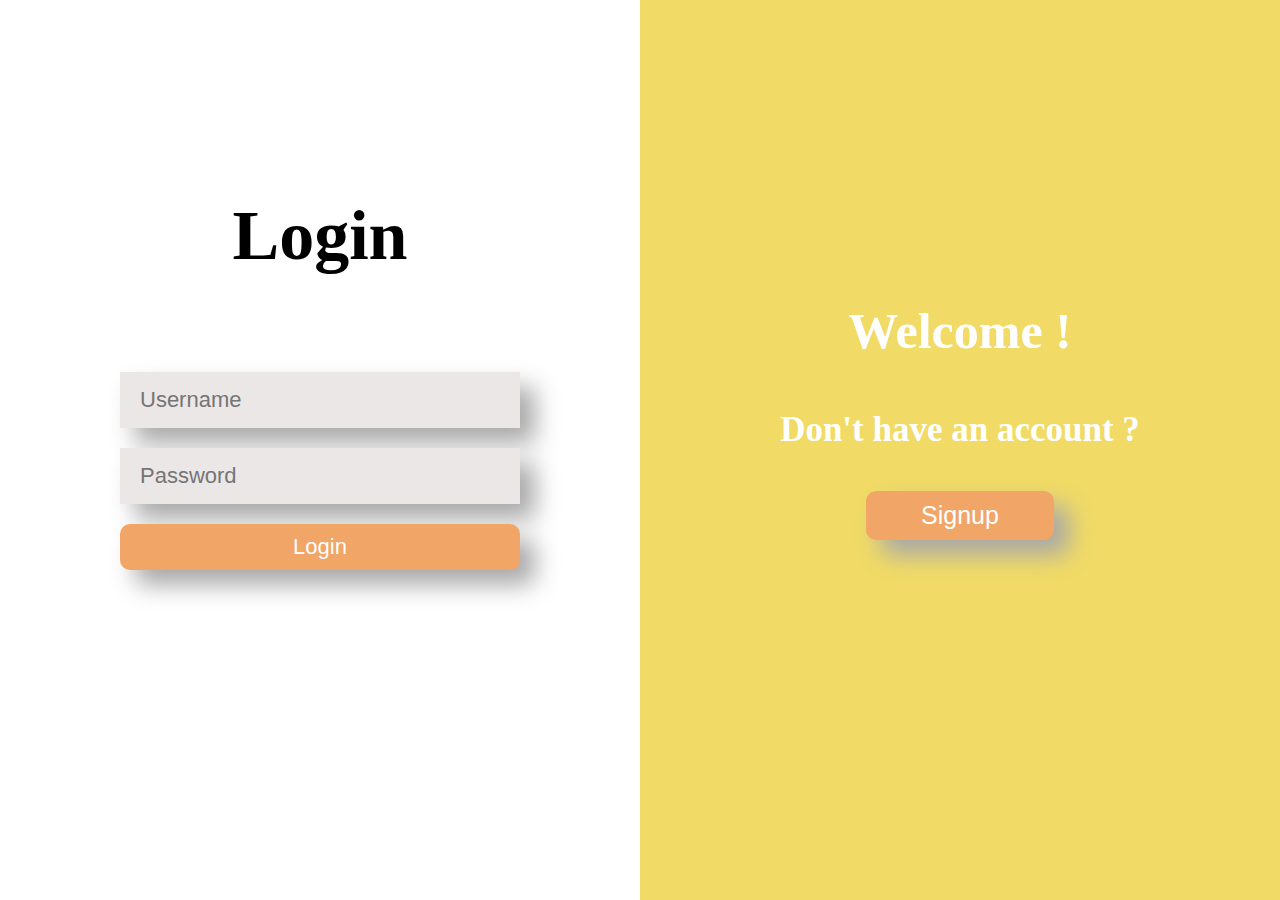
<file: hw-4/index.html>
<!DOCTYPE html>
<html lang="en">
<head>
    <meta name="viewport" content="width=device-width, initial-scale=1.0">
    <title>Login System</title>
    <link rel="stylesheet" href="css/style.css">
</head>
<body>
    
    <section class="left-section">
        <div id="left-cover" class="cover cover-hide">
            <img src="img/cover.png" alt="">
            <h1>Welcome !</h1>
            <h3>Already have an account ?</h3>
            <button type="button" class="switch-btn" onclick="location.reload()">Login</button>
        </div>
        <div id="left-form" class="form fade-in-element">
            <h1>Login</h1>
            <form action="login.php" method="post">
                <input type="text" name="user-name" class="input-box" placeholder="Username" required>
                <input type="password" name="user-pass" class="input-box" placeholder="Password" required>
                <input type="submit" name="login-btn" class="btn" value="Login">
            </form>
        </div>
    </section>

    <section class="right-section">
        <div id="right-cover" class="cover fade-in-element">
            <img src="img/cover.png" alt="">
            <h1>Welcome !</h1>
            <h3>Don't have an account ?</h3>
            <button type="button" class="switch-btn" onclick="switchSignup()">Signup</button>
        </div>
        <div id="right-form" class="form form-hide">
            <h1>Signup</h1>
            <form action="signup.php" method="post">
                <input type="text" name="name" class="input-box" placeholder="Name" required>
                <input type="text" name="user-name" class="input-box" placeholder="Username" required>
                <input type="email" name="user-email" class="input-box" placeholder="Email" required>
                <input type="password" name="user-pass" class="input-box" placeholder="Password" required>
                <input type="submit" name="signup-btn" class="btn" value="Signup">
            </form>
        </div>
    </section>

    <script src="js/main.js"></script>

</body>
</html>
</file>
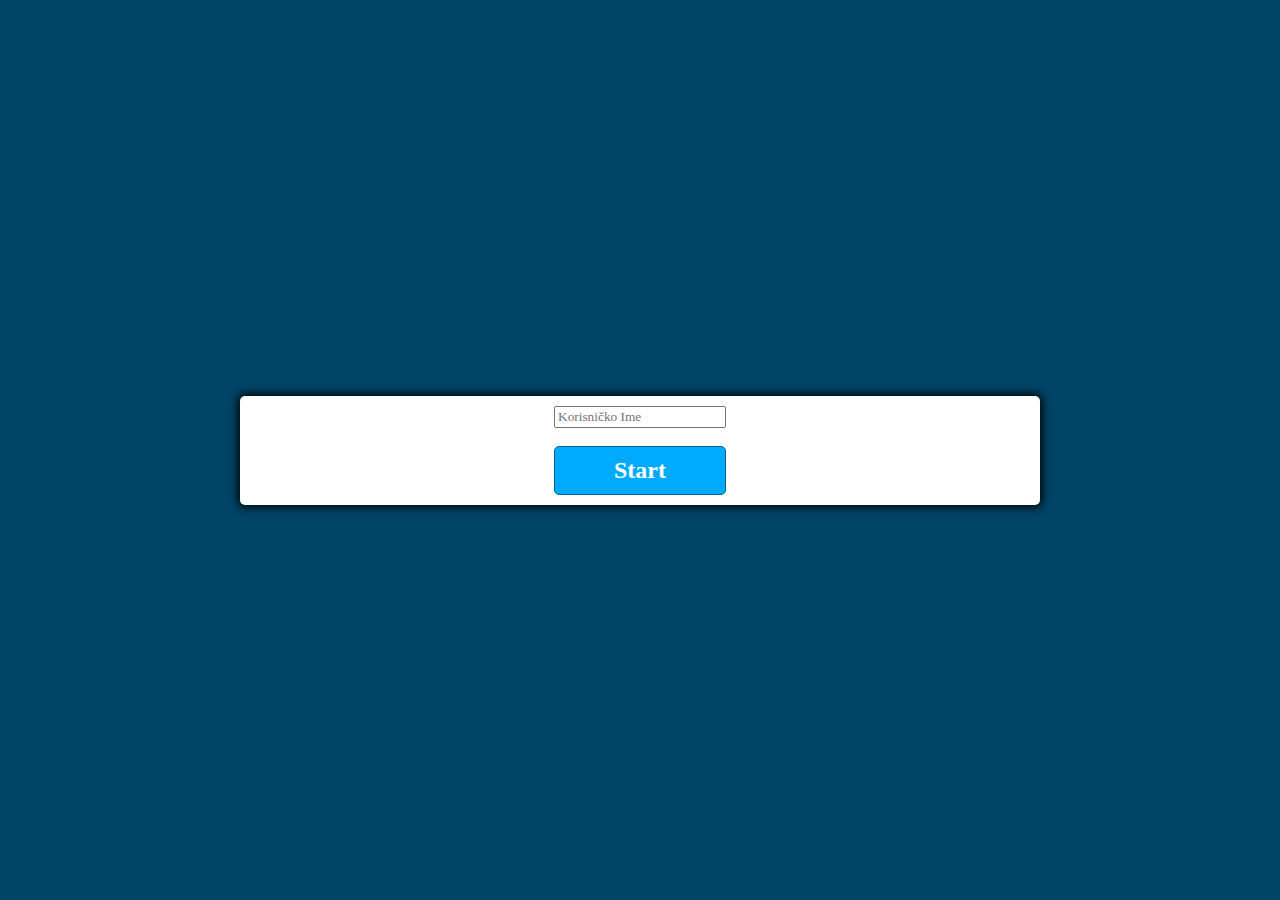
<file: hw-3/quiz.html>
<!DOCTYPE HTML>
<html>
    <head>
        <meta charset="UTF-8">
        <meta name="viewport" content="width=device-widht, initial-scale=1.0">
        <meta http-equiv="X-UA-Compatible" content="ie=edge">
        <link href="quiz1.css" rel="stylesheet">
        <script defer src="quiz.js"></script>
        <title>QUIZ</title>
    </head>
    <body>
        <div class="container">
            <div id="instruction" class="hide">
                <ul>
                    <li><p>Kviz sadrži 10 pitanja (ponuđeni odgovori ili unos sa tastature).</p></li>
                    <li><p>Za svako pitanje korisnik ima 20 sekundi</p></li>
                    <li><p>Ukoliko istekne vreme, prelazi se na sledeće pitanje. Nije moguće vratiti se na prethodno pitanje.</p></li>
                    <li><p>Na kraju se pojavljuje konačan rezultat.</p></li>
                </ul>
            </div>
            <div id="question-container" class="hide">
                <h3>Vreme: <span id="time-left">20</span></h3>
                <div id="questions"><p id="question">Question</p></div>
                <div id="answer-buttons" class="btn-grid">
                    <button class="btn" id="answer1">Answer 1</button>
                    <button class="btn" id="answer2">Answer 2</button>
                    <button class="btn" id="answer3">Answer 3</button>
                    <button class="btn" id="answer4">Answer 4</button>

                    <input type="text" id="answer" class="hide" placeholder="odgovor" autocomplete="off">
                    <button class="btn" id="confirm">Potvrdi</button>
                    <br>
                    <button class="btn" id="next">Dalje</button>
                    <button class="btn" id="quit">Izlaz</button>
                    
                </div>
            </div>
            <div id="score" class="hide">
                <p>Vaš rezultat je:<b id="score1"></b></p>
            </div>
            
            
            <div class="controls">       
                <input type="text" id="name" placeholder="Korisničko Ime" autocomplete="off"> 
                <br>        
                <button id="start-btn" class="start-btn btn">Start</button>
                <button id="begin" class="start-btn btn hide">Počni kviz</button>
                <button id="again" class="start-btn btn hide">Počni ponovo</button>
            </div>
            
        </div>
    </body>
</html>
</file>
<file: hw-4/css/style.css>
* {
    box-sizing: border-box;
}

body {
    margin: 0;
    padding: 0;
    font-family: 'Segoe UI';
    font-size: 25px;
}


.form input {
    min-width: 400px;
    display: block;
    margin: 20px;
    padding: 15px 20px;
    background-color: #ece7e7;
    font-size: 20px;
    border: none;
    outline: none;
    font-size: 22px;
    box-shadow: 15px 15px 25px #a8a8a8;
    transition: box-shadow 0.5s;
}

.form input:focus {
    box-shadow: 5px 5px 15px #a8a8a8;
}

.form .btn {
    margin: auto;
    padding: 10px 35px;
    background-color: #f1a566;
    color: #fff;
    border: none;
    font-size: 22px;
    border-radius: 10px;
    box-shadow: 15px 15px 25px #a8a8a8;
    transition: box-shadow 0.5s;
    outline: none;
}

.form .btn:hover {
    box-shadow: 5px 5px 15px #aaa;
}

.form {
    display: flex;
    flex-direction: column;
    justify-content: space-around;
    align-items: center;
    height: 50vh;
    width: 50vw;
    position: absolute;
    bottom: 0px;
    font-size: 35px;
}

.left-section .form {
    float: left;
    margin: 35vh auto;
}

.right-section .form {
    float: right;
    right: 0;
    margin: 30vh auto;
}

.cover .switch-btn {
    position: absolute;
    bottom: 0;
    font-size: 25px;
    margin: 40vh auto;
    padding: 10px 55px;
    background-color: #f1a566;
    color: #fff;
    border: none;
    border-radius: 10px;
    box-shadow: 15px 15px 25px #a8a8a8;
    transition: box-shadow 0.5s;
    outline: none;
}

.cover .switch-btn:hover {
    box-shadow: 5px 5px 15px #aaa;
}

.left-section .cover {
    float: left;
    display: flex;
    flex-direction: column;
    justify-content: space-around;
    align-items: center;
}

.left-section .cover img {
    height: 100vh;
    width: 50vw;
}

.left-section .cover h1 {
    position: absolute;
    bottom: 0px;
    margin: 60vh auto;
    color: #fff;
    font-size: 50px;
}

.left-section .cover h3 {
    position: absolute;
    bottom: 0px;
    margin: 50vh auto;
    color: #fff;
    font-size: 35px;
}

.left-section .cover-hide {
    visibility: hidden;
}

.left-section .form-hide {
    visibility: hidden;
}

.right-section .cover {
    display: flex;
    flex-direction: column;
    justify-content: space-around;
    align-items: center;
}

.right-section .cover img {
    height: 100vh;
    width: 50vw;
}

.right-section .cover h1 {
    position: absolute;
    bottom: 0px;
    margin: 60vh auto;
    color: #fff;
    font-size: 50px;
}

.right-section .cover h3 {
    position: absolute;
    bottom: 0px;
    margin: 50vh auto;
    color: #fff;
    font-size: 35px;
}

.right-section .cover-hide {
    visibility: hidden;
}

.right-section .form-hide {
    visibility: hidden;
}

.fade-in-element {
    animation-name: fade-in-element;
    animation-duration: 1s;
    animation-fill-mode: forwards;
}

@keyframes fade-in-element {
    from {
        opacity: 0;
    }
  
    to {
        opacity: 1;
    }
}
</file>
<file: hw-3/quiz1.css>
*, *::before, *::after {
    box-sizing: border-box;
    font-family: 'Times New Roman', Times, serif;
}
:root{
    --hue-neutral:200;
    --hue-wrong:0;
    --hue-correct:145;
    --hue-true:58;
}
body{
    --hue: var(--hue-neutral);
    padding: 0;
    margin: 0;
    display: flex;
    width: 100vw;
    height: 100vh;
    justify-content: center;
    align-items: center;
    background-color: hsl(var(--hue),100%,20%);
}
body.correct{
    --hue: var(--hue-correct);
}
body.wrong{
    --hue: var(--hue-wrong);
}
body.true{
    --hue: var(--hue-true);
}
.container{
    width: 800px;
    max-width: 80%;
    background-color: white;
    border-radius: 5px;
    padding: 10px;
    box-shadow: 0 0 10px 2px;
    text-align: center;
}

.btn-grid{
    display: grid;
    grid-template-columns: repeat(1, auto);
    gap: 10px;
    margin: 20px 0;
}
.btn{
    --hue:var(--hue-neutral);
    border: 1px solid hsl(var(--hue),100%,30%);
    background-color: hsl(var(--hue), 100%, 50%);
    border-radius: 5px;
    padding: 5px 10px;
    color: white;
    outline: none;
}
.btn.true{
    background-color: hsl(58, 100%, 50%);
}
.btn:hover{
    border-color: black;
    opacity: 0.8;
}
.start-btn{
    font-size: 1.5rem;
    font-weight: bold;
    padding: 10px 20px;
}

.controls{
    display: grid;
    grid-template-columns: repeat(1, auto);
    justify-content: center;
    align-items: center;
}
tbody{
    padding: 50px;
}
.hide{
    display: none;
}
p, .question{
    font-size: 18pt;
}
h3{
    text-align: end;
}
</file>
